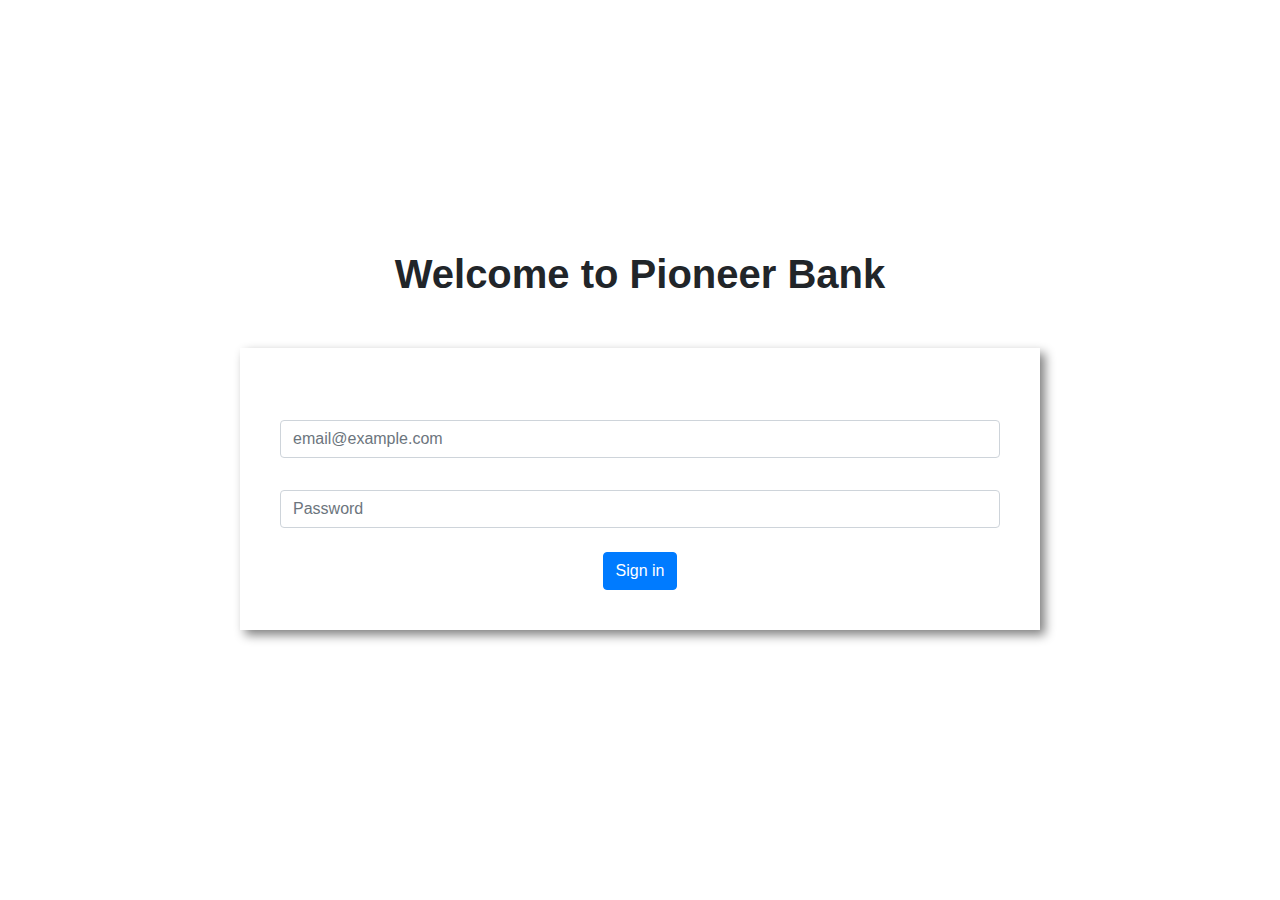
<file: index.html>
<!doctype html>
<html lang="en">
  <head>
    <!-- Required meta tags -->
    <meta charset="utf-8">
    <meta name="viewport" content="width=device-width, initial-scale=1, shrink-to-fit=no">

    <!-- Bootstrap CSS -->
    <link rel="stylesheet" href="https://maxcdn.bootstrapcdn.com/bootstrap/4.0.0/css/bootstrap.min.css" integrity="sha384-Gn5384xqQ1aoWXA+058RXPxPg6fy4IWvTNh0E263XmFcJlSAwiGgFAW/dAiS6JXm" crossorigin="anonymous">
   <link rel="stylesheet" href="style.css">
    <title>Pioneer Bank!</title>
  </head>
  <body>
    <div id="login-Area" class="form-body">
      
      
          <div class="form-div">
            <h1>Welcome to Pioneer Bank</h1>
    
        <div class="input-body">
            
          <label>Login</label>
          <input type="email" id="em" class="form-control"  placeholder="email@example.com">
      
      
          <label>Password</label>
          <input type="password" id="pass" class="form-control"  placeholder="Password">
        
        <br>
        
        <button type="button"  class="btn btn-primary" id="btn">Sign in</button>
   
    </div>
    </div>
</div>


<div id="deposit-Area"> 
    <div class="row ">
    
        <div class="col-md-4 ">
            <div class="deposit status">
                <h2>Deposit</h2>
                <h1>$<span id="currentDeposit">00</span></h1>
            </div>
        </div>
          <div class="col-md-4 ">
            <div class="balance  status ">
                <h2>withdraw</h2>
                <h1>$<span id="withdrawAmont">00</span></h1>
            </div>
        </div>
        <div class=" col-md-4 ">
            <div class="withdraw  status">
                <h2>Balance</h2>
                <h1>$<span id="currentBalance">100</span></h1>
            </div>
        </div>
    </div>
    <br>
    <br>
 
  <div class="money-calculation">
     
      <div class="row col-md-6">
          <div class="col-md-6 custom-body">
            <div class="card justify-content-center ">
              <div class="card-body align-items-center ">
                <h5 class="card-title">Deposit</h5>
                <input class="amout-class" id="depoId" type="text" placeholder="$ Amount of deposit">
             <br>
             <br>
               <button id="depoBtn" class="btn btn-primary ">Deposite</button>
              </div>
            </div>
          </div>
          <div class="col-md-6 custom-body">
              <div class="card justify-content-center ">
                <div class="card-body align-items-center ">
                  <h5 class="card-title">Withdraw</h5>
                  <input class="amout-class" id="drawId" type="text" placeholder="$ Amount of withdraw">
          <br>
          <br>
           <button id="withBtn"  class="btn btn-primary ">Withdraw</button>
                </div>
              </div>
            </div>
        </div>

      </div>
  
  </div>




    <!-- Optional JavaScript -->
    <!-- jQuery first, then Popper.js, then Bootstrap JS -->
    <script src="https://code.jquery.com/jquery-3.2.1.slim.min.js" integrity="sha384-KJ3o2DKtIkvYIK3UENzmM7KCkRr/rE9/Qpg6aAZGJwFDMVNA/GpGFF93hXpG5KkN" crossorigin="anonymous"></script>
    <script src="https://cdnjs.cloudflare.com/ajax/libs/popper.js/1.12.9/umd/popper.min.js" integrity="sha384-ApNbgh9B+Y1QKtv3Rn7W3mgPxhU9K/ScQsAP7hUibX39j7fakFPskvXusvfa0b4Q" crossorigin="anonymous"></script>
    <script src="https://maxcdn.bootstrapcdn.com/bootstrap/4.0.0/js/bootstrap.min.js" integrity="sha384-JZR6Spejh4U02d8jOt6vLEHfe/JQGiRRSQQxSfFWpi1MquVdAyjUar5+76PVCmYl" crossorigin="anonymous"></script>
    <script src="script.js"></script>  
</body>
</html>
</file>
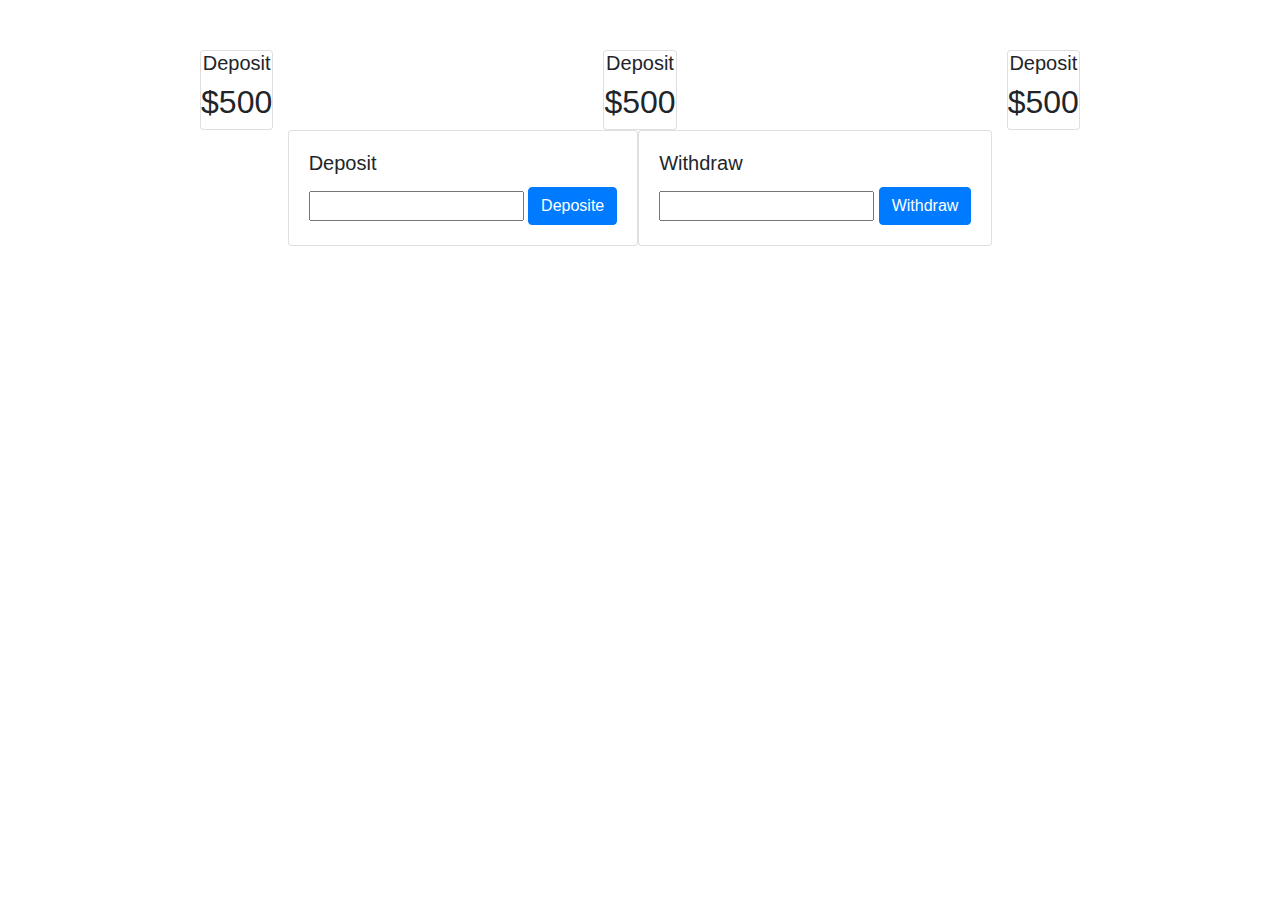
<file: home.html>
<!doctype html>
<html lang="en">
  <head>
    <!-- Required meta tags -->
    <meta charset="utf-8">
    <meta name="viewport" content="width=device-width, initial-scale=1, shrink-to-fit=no">

    <!-- Bootstrap CSS -->
    <link rel="stylesheet" href="https://maxcdn.bootstrapcdn.com/bootstrap/4.0.0/css/bootstrap.min.css" integrity="sha384-Gn5384xqQ1aoWXA+058RXPxPg6fy4IWvTNh0E263XmFcJlSAwiGgFAW/dAiS6JXm" crossorigin="anonymous">
   <link rel="stylesheet" href="style.css">
    <title>Pioneer Bank!</title>
  </head>
  <body>
    <!-- <div id="deposit-Area">  -->
<div class="row">
    <div class="col-md-4 d-flex justify-content-center">
        <div class="card   align-items-center custom-bg">
        <h5>Deposit</h5>
        <h2><span>$</span>500</h2>
    </div>
    </div>
    <div class="col-md-4 d-flex justify-content-center">
        <div class="card   align-items-center custom-bg">
        <h5>Deposit</h5>
        <h2><span>$</span>500</h2>
    </div>
    </div>
    <div class="col-md-4 d-flex justify-content-center">
        <div class="card   align-items-center custom-bg">
        <h5>Deposit</h5>
        <h2><span>$</span>500</h2>
    </div>
    </div>
</div>

<div class="money-calculation">
     
    <div class="row ">
        <div class=" custom-body">
          <div class="card justify-content-center ">
            <div class="card-body align-items-center ">
              <h5 class="card-title">Deposit</h5>
              <input class="mb-1" type="number">
             <button type="button" class="btn btn-primary ">Deposite</button>
            </div>
          </div>
        </div>
        <div class="custom-body">
            <div class=" card justify-content-center ">
              <div class="card-body align-items-center ">
                <h5 class="card-title">Withdraw</h5>
                <input class="mb-1" type="number">
               <button type="button" class="btn btn-primary ">Withdraw</button>
              </div>
            </div>
          </div>
      </div>
    </div>

</div>












<!-- <div id="deposit-Area"> 
  <div class="money-body">
    <div class="row ">
        <div class="col-md-4">
            <div class="d-flex money-body dollar-body">
                <h2>Deposit</h2>
                <h1><span>$</span>00</h1>
            </div>
        </div>
        <div class="col-md-4">
            <div class="d-flex money-body dollar-body">
                <h2>Deposit</h2>
                <h1><span>$</span>00</h1>
            </div>
        </div>
        <div class="col-md-4">
            <div class="d-flex money-body dollar-body">
                <h2>Deposit</h2>
                <h1><span >$</span>1552</h1>
            </div>
        </div>
    </div>
</div>
<div class="money-calculation">
   
    <div class="row col-md-6">
        <div class="col-md-6 custom-body">
          <div class="card justify-content-center ">
            <div class="card-body align-items-center ">
              <h5 class="card-title">Deposit</h5>
              <input class="mb-1" type="number">
             <button type="button" class="btn btn-primary ">Deposite</button>
            </div>
          </div>
        </div>
        <div class="col-md-6 custom-body">
            <div class="card justify-content-center ">
              <div class="card-body align-items-center ">
                <h5 class="card-title">Withdraw</h5>
                <input class="mb-1" type="number">
               <button type="button" class="btn btn-primary ">Withdraw</button>
              </div>
            </div>
          </div>
      </div>
    </div>

</div> -->


    
     

    <!-- Optional JavaScript -->
    <!-- jQuery first, then Popper.js, then Bootstrap JS -->
    <script src="https://code.jquery.com/jquery-3.2.1.slim.min.js" integrity="sha384-KJ3o2DKtIkvYIK3UENzmM7KCkRr/rE9/Qpg6aAZGJwFDMVNA/GpGFF93hXpG5KkN" crossorigin="anonymous"></script>
    <script src="https://cdnjs.cloudflare.com/ajax/libs/popper.js/1.12.9/umd/popper.min.js" integrity="sha384-ApNbgh9B+Y1QKtv3Rn7W3mgPxhU9K/ScQsAP7hUibX39j7fakFPskvXusvfa0b4Q" crossorigin="anonymous"></script>
    <script src="https://maxcdn.bootstrapcdn.com/bootstrap/4.0.0/js/bootstrap.min.js" integrity="sha384-JZR6Spejh4U02d8jOt6vLEHfe/JQGiRRSQQxSfFWpi1MquVdAyjUar5+76PVCmYl" crossorigin="anonymous"></script>
    <!-- <script src="script.js"></script>   -->
</body>
</html>
</file>
<file: style.css>
body{
    margin: 0;
   padding: 50px;

}
.form-body{
    display: flex;
    justify-content: center;
    align-items: center;
    margin-top: 200px;
 
   

}
.form-div h1{
    width: 800px;
    text-align: center;
    margin-bottom: 50px;
    font-weight: 700;
   
}

.input-body{
    display: flex;
    flex-direction: column;
    
    align-items: center;
    width: 100%;
   padding: 40px;
    color: white;
    box-shadow: 5px 5px 10px gray;
   
}





 .money-body{
     display: flex;
    justify-content: center;
     
    margin: 5px;
    text-align: center;
    border-radius: 10px;
    padding: 10px;
    color: #fff;
 }




 #deposit-Area{

     display: none;
 }






.status{
    margin: 0 20px;
    border-radius: 10px;
    color: ivory;
    padding: 20px;
}

 .deposit{
     background-color: tomato;
 }
 .balance{
    background-color: indianred;
   
}
 
.withdraw{
    background-color: orange;
  
}

.money-calculation{
    display: flex;
   justify-content: center;
   
   
   }
</file>
